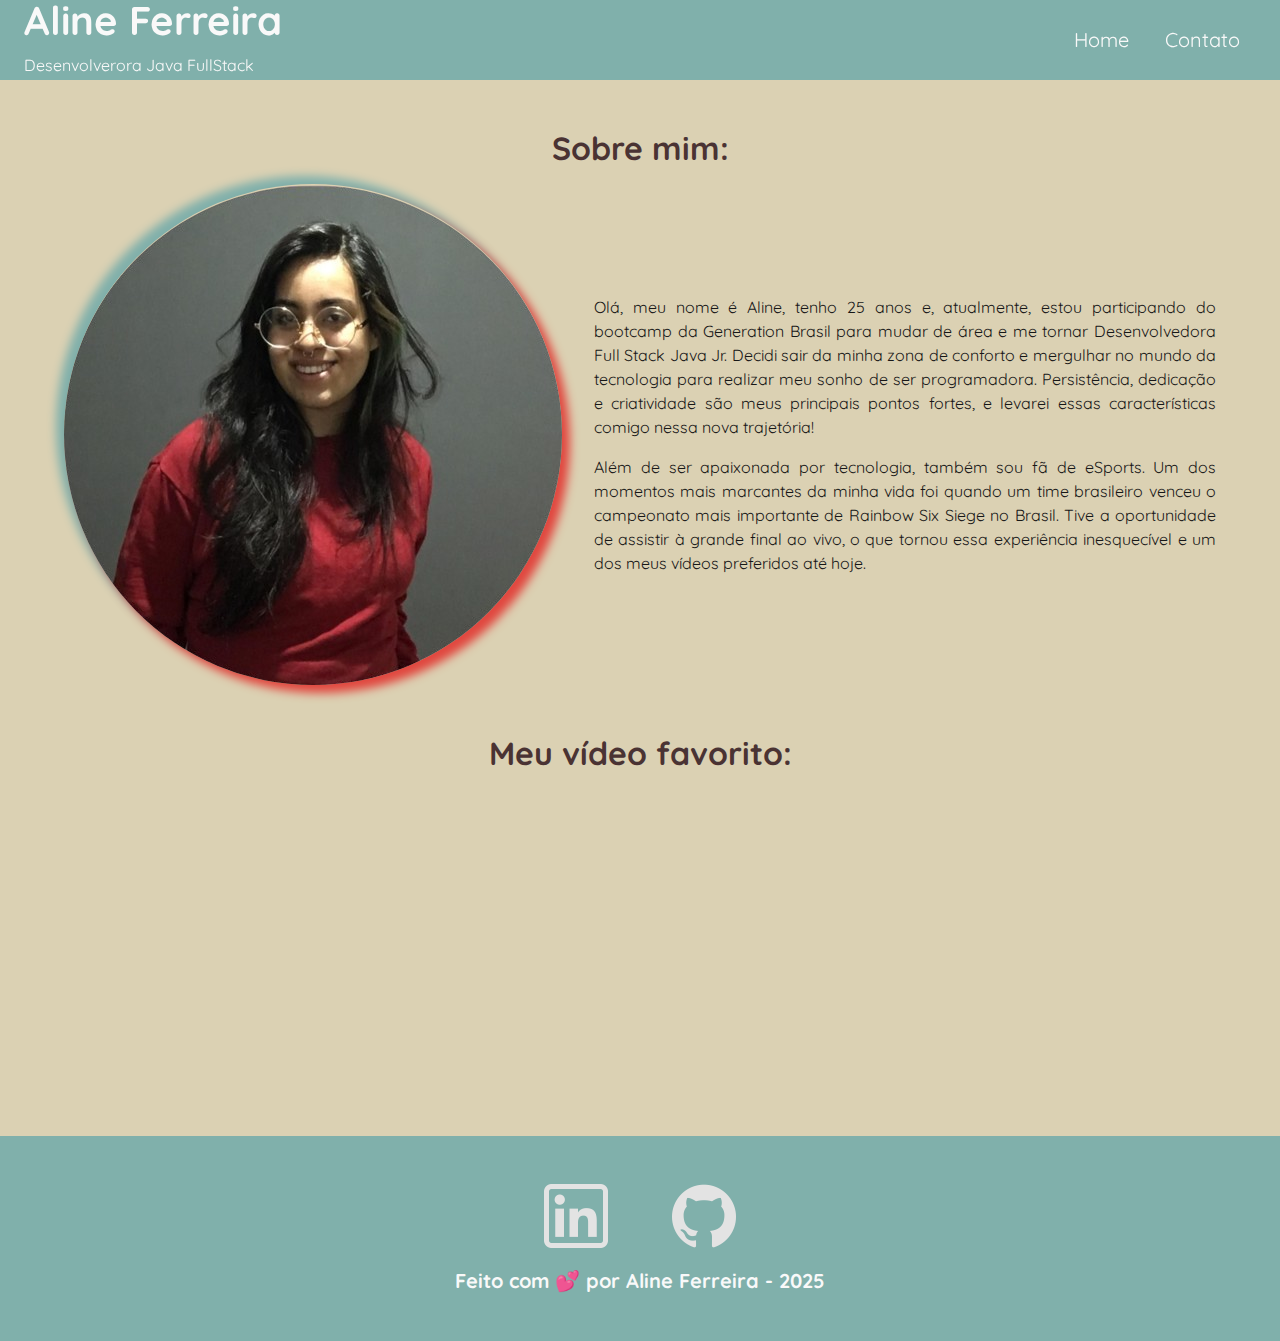
<file: index.html>
<!DOCTYPE html>
<html lang="pt-br">
	<head>
		<meta charset="UTF-8">
		
		<meta name="viewport" content="width=device-width, initial-scale=1.0">
		<meta name="description" content="Projeto Portfólio">
		<meta name="author" content="Generation Brasil">
		<meta name="keywords" content="HTML, CSS, JavaScript">
		
		<link rel="icon" type="image/svg" href="./assets/img/game-svgrepo-com.svg" />

		<!--           FONTES                 -->
		<!-- Quicksand -->
		<link rel="preconnect" 
		href="https://fonts.googleapis.com">
		<link rel="preconnect" 
		href="https://fonts.gstatic.com" 
		crossorigin>
		<link href="https://fonts.googleapis.com/css2?family=Quicksand:wght@300..700&family=Roboto:ital,wght@0,100;0,300;0,400;0,500;0,700;0,900;1,100;1,300;1,400;1,500;1,700;1,900&display=swap" 
		rel="stylesheet">
		<!-- -------------------------------- -->

		<link rel="stylesheet" href="./assets/css/style.css" />

		<title>Home - Portfólio</title>
	</head>
	<body>
		<header>

			<div id="header_content" class="flex">

				<div id="titulo">

					<h1>Aline Ferreira</h1>
					<p>Desenvolverora Java FullStack</p>

				</div>

				<div id="menu">

					<nav>

						<ul id="menu-itens">
							<li>
								<a href="index.html">Home</a>
							</li>
							<li>
								<a href="contato.html">Contato</a>
							</li>
						</ul>

					</nav>

				</div>

			</div>

		</header>

		<main>

			<section id="about" class="flex_start">

				<h2>Sobre mim:</h2>

				<div id="conteudo" class="flex">

					<img
						src="./assets/img/euajuste.png"
						alt="Foto do criador desse conteudo"
						class="img_profile"
					/>
					<article id="sobre_texto">

						<p>
                            Olá, meu nome é Aline, tenho 25 anos e, atualmente, estou participando do bootcamp da Generation 
							Brasil para mudar de área e me tornar Desenvolvedora Full Stack Java Jr. Decidi sair da minha zona
							 de conforto e mergulhar no mundo da tecnologia para realizar meu sonho de ser programadora. 
							 Persistência, dedicação e criatividade são meus principais pontos fortes, e levarei essas 
							 características comigo nessa nova trajetória!

    
						</p>
						<p>
							Além de ser apaixonada por tecnologia, também sou fã de eSports. Um dos momentos mais marcantes da minha 
							vida foi quando um time brasileiro venceu o campeonato mais importante de Rainbow Six Siege no Brasil. 
							Tive a oportunidade de assistir à grande final ao vivo, o que tornou essa experiência inesquecível e um 
							dos meus vídeos preferidos até hoje. 
							
						</p>

					</article>

				</div>

			</section>

			<section id="video" class="flex_start">

				<h2>Meu vídeo favorito:</h2>

				<div id="youtube" class="flex">

					<iframe 
                    width="560" 
                    height="315" 
                    src="https://www.youtube.com/embed/HQJy7qpnFKE?si=lbGphA7_M_4uOaRO" 
                    title="YouTube video player" 
                    frameborder="0" 
                    allow="accelerometer; autoplay; clipboard-write; encrypted-media; gyroscope; picture-in-picture; web-share" 
                    referrerpolicy="strict-origin-when-cross-origin" 
                    allowfullscreen>
                </iframe>

				</div>

			</section>
			
		</main>

		<footer class="flex">

			<section id="redes_sociais">
				<a href="https://www.linkedin.com/in/alineapferreiras/">
					<img src="assets/img/linkedin.png" alt="LinkedIn" class="social_icon"/>
				</a>
				<a href="https://github.com/4lineferreira">
					<img src="assets/img/github.png" alt="Github" class="social_icon"/>
				</a>
				
			</section>

			<h3>Feito com 💕 por Aline Ferreira - 2025</h3>

		</footer>

	</body>
</html>
</file>
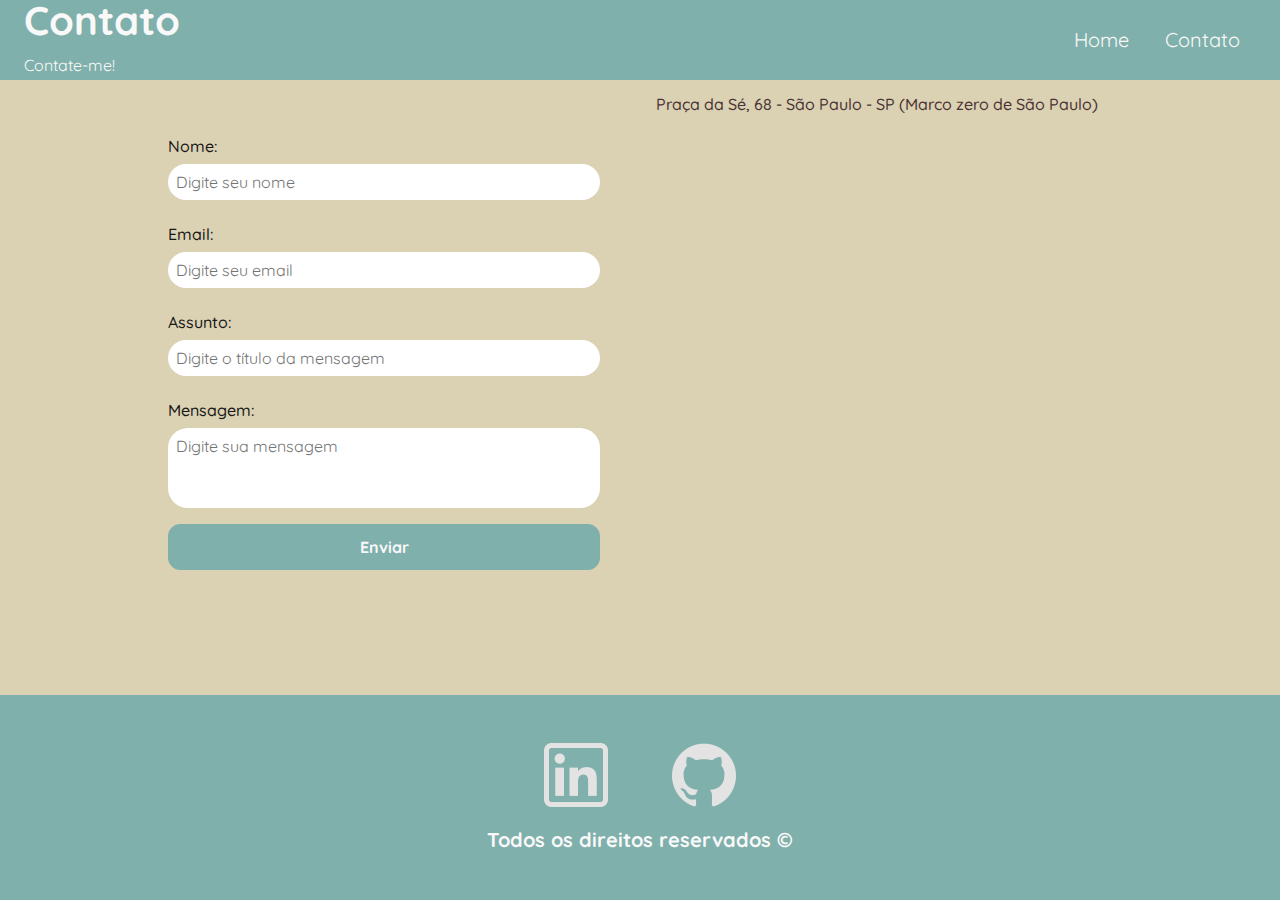
<file: contato.html>
<!DOCTYPE html>
<html lang="pt-br">
	<head>
		<meta charset="UTF-8">
		
		<meta name="viewport" content="width=device-width, initial-scale=1.0">
		<meta name="description" content="Projeto Portfólio">
		<meta name="author" content="Generation Brasil">
		<meta name="keywords" content="HTML, CSS, JavaScript">
		
		<link rel="icon" type="image/svg" href="./assets/img/game-svgrepo-com.svg" />

		<link rel="preconnect" 
		href="https://fonts.googleapis.com">
		<link rel="preconnect" 
		href="https://fonts.gstatic.com" 
		crossorigin>
		<link href="https://fonts.googleapis.com/css2?family=Quicksand:wght@300..700&family=Roboto:ital,wght@0,100;0,300;0,400;0,500;0,700;0,900;1,100;1,300;1,400;1,500;1,700;1,900&display=swap" 
		rel="stylesheet">

		<link rel="stylesheet" href="./assets/css/style.css" />

		<title>Contato - Portfólio</title>
	</head>
	<body>
		<header>
			<div id="header_content" class="flex">
				<div id="titulo">
					<h1>Contato</h1>
					<p>Contate-me!</p>
				</div>

				<div id="menu">
					<nav>
						<ul id="menu-itens">
							<li>
								<a href="index.html">Home</a>
							</li>
							<li>
								<a href="contato.html">Contato</a>
							</li>
						</ul>
					</nav>
				</div>
			</div>
		</header>

		<main>
			<div id="contact" class="flex">
				<form action="#" method="submit" id="formulario">
					<label for="nome">Nome: </label>
					<input
						id="nome"
						type="text"
						name="name"
						placeholder="Digite seu nome"
					/>
					<span id="txtNome"></span>

					<label for="email">Email: </label>
					<input
						id="email"
						type="email"
						name="email"
						placeholder="Digite seu email"
					/>
					<span id="txtEmail"></span>

					<label for="subject">Assunto: </label>
					<input
						id="subject"
						type="text"
						name="subject"
						placeholder="Digite o título da mensagem"
					/>
					<span id="txtSubject"></span>

					<label for="message">Mensagem: </label>
					<textarea
						id="message"
						name="message"
						placeholder="Digite sua mensagem"
					></textarea>

					<button type="submit">Enviar</button>
				</form>

                <section id="mapa" class="flex_start">
					
					<div id="endereco">
						<p>Praça da Sé, 68 - São Paulo - SP (Marco zero de São Paulo)</p>
						
                        
					</div>

					<iframe 
                        src="https://www.google.com/maps/embed?pb=!1m18!1m12!1m3!1d3657.5007271420013!2d-46.63648612467021!3d-23.550453278807304!2m3!1f0!2f0!3f0!3m2!1i1024!2i768!4f13.1!3m3!1m2!1s0x94ce59aa560e8691%3A0x7c2c9afc207da0a2!2sMarco%20Zero%20de%20S%C3%A3o%20Paulo!5e0!3m2!1spt-BR!2sbr!4v1736458767600!5m2!1spt-BR!2sbr" 
                        width="600" 
                        height="450" 
                        style="border:0;" 
                        allowfullscreen="" 
                        loading="lazy"
                        referrerpolicy="no-referrer-when-downgrade">
                </iframe>
				</section>
			</div>
		</main>

		<footer class="flex footer-contato">

            <section id="redes_sociais">
				<a href="https://www.linkedin.com/in/alineapferreiras/">
					<img src="assets/img/linkedin.png" alt="LinkedIn" class="social_icon"/>
				</a>
				<a href="https://github.com/4lineferreira">
					<img src="assets/img/github.png" alt="Github" class="social_icon"/>
				</a>
				
			</section>

			<h3>Todos os direitos reservados ©</h3>

		</footer>

		<script src="assets/js/script.js"></script>

	</body>
</html>
</file>
<file: assets/css/style.css>
* {
    margin: 0;
    padding: 0;
    box-sizing: border-box;
    text-decoration: none;
    outline: none;
    font-weight: 400;
    font-family: "Quicksand", serif;
}

:root {
    --purple-200: #9a7bd1;
    --purple-500: #6b36c8;
    --purple-800: #441f88;

    --black-800: #171717;

    --gray-200: #cccccc;
    --gray-400: #505861;

    --white: #F9F9F9;

    --bege: #dbd1b3;
    --verde: #80b0ab;
    --cinza:#9a9088;
    --laranja: #e1473f;
    --marrom:#4a3333;

}

html {
    width: 100%;
    height: 100vh;
}

html {
width: 100%;
height: 100vh;
}

body {
background: var(--bege);
color: var(--black-800);
}

h1{
color: var(--white);
font-size: 2.5rem;
font-weight: 700;
}

#titulo{
    text-align: center;
    margin: 2;
}

#titulo p{
    color: var(--white);
}

h2{
padding: 1rem;
color: var(--marrom);
font-size: 1.5rem;
font-weight: 600;
text-align: left;
}

h3{
padding: 1rem;
color: var(--white);
font-size: 1.25rem;
font-weight: 700;
text-align: center;
}

p{
font-size: 1rem;
line-height: 1.5rem;
text-align: justify;
padding: 0.5rem 0;
}


.flex {
display: flex;
justify-content: center;
align-items: center;
}

.flex_start {
display: flex;
justify-content: flex-start;
}

#header_content {
height: 80px;
position: sticky; 
top: 0; 
width: 100%; 
justify-content: space-between;
padding: 24px;
background-color: var( --verde);
border-bottom: 1px solid var( --verde);
}

#menu li {
display: inline;
padding: 1rem;
}

#menu li a {
text-decoration: none;
color: var(--white);
font-size: 20px;
}

#menu li a:hover {
color: var(--laranja);
text-decoration: none;
}


#about{
flex-direction: column;
margin: 2rem auto;
width: 90%;
}

#about h2{
    text-align: center;
    margin: 0 auto;
    font-size: 2rem;
    font-weight: bold;
}

#conteudo{
flex-direction: row;
gap: 2rem;

}

.img_profile{
width: 500px;
border-radius: 50%;
box-shadow: 8px 8px 10px var(--laranja), -8px -8px 10px var(--verde);
}


#video{
flex-direction: column;
margin: 2rem auto;
width: 90%;
}

#video h2{
    text-align: center;
    margin: 0 auto;
    font-size: 2rem;
    font-weight: bold;
}


footer{
flex-direction: column;
margin: 0;
padding: 2rem;
color: var(--white);
background-color: var( --verde);
font-weight: bold;
text-align: center;
}

#redes_sociais {
display: flex;
justify-content: space-evenly; 
margin: 1rem 0 0 0;
width: 320px;
}

.social_icon {
width: 4rem;
height: 4rem;
filter: brightness(0) 
        saturate(100%) 
        invert(100%) 
        sepia(0%) 
        saturate(7457%) 
        hue-rotate(23deg) 
        brightness(95%) 
        contrast(87%);
}

.social_icon:hover {  
filter: brightness(0) 
        saturate(100%) 
        invert(34%) 
        sepia(99%) 
        saturate(732%) 
        hue-rotate(325deg) 
        brightness(93%) 
        contrast(98%)
}


#contact{
flex-direction: row;
gap: 2rem;
}

.footer-contato{
    position: fixed;
    bottom: 0;
    width: 100%;
}

form {
display: flex;
flex-direction: column;
width: 480px;
margin: 2rem 0;
padding: 1.5rem;
border: none;
}

form label {
font-size: 1rem;
text-align: left;
font-weight: 500;
}

form input,
textarea {
margin: 0.5rem 0 1rem;
padding: 0.5rem;
border-radius: 1.25rem;
border: none;
width: 100%;
font-size: 1rem;
}

textarea {
resize: none;
height: 5rem;
}

form span{
margin: 0 0 0.5rem 0.75rem;
font-size: 0.75rem;
line-height: 1rem;
color: red;
}

form button {
text-align: center;
padding: 0.75rem 2rem;
background: var(--verde);
border: 1px solid var( --verde);
color: var(--white);
border-radius: 0.75rem;
font-weight: 700;
font-size: 1rem;
}

form button:hover {
background: var( --verde);
}

#mapa{
width: 480px;
flex-direction: column;
gap: 3rem;
}

#endereco > p{
font-size: 1rem;
text-align: justify;
font-weight: 500;
color: var(--marrom);
}
</file>
